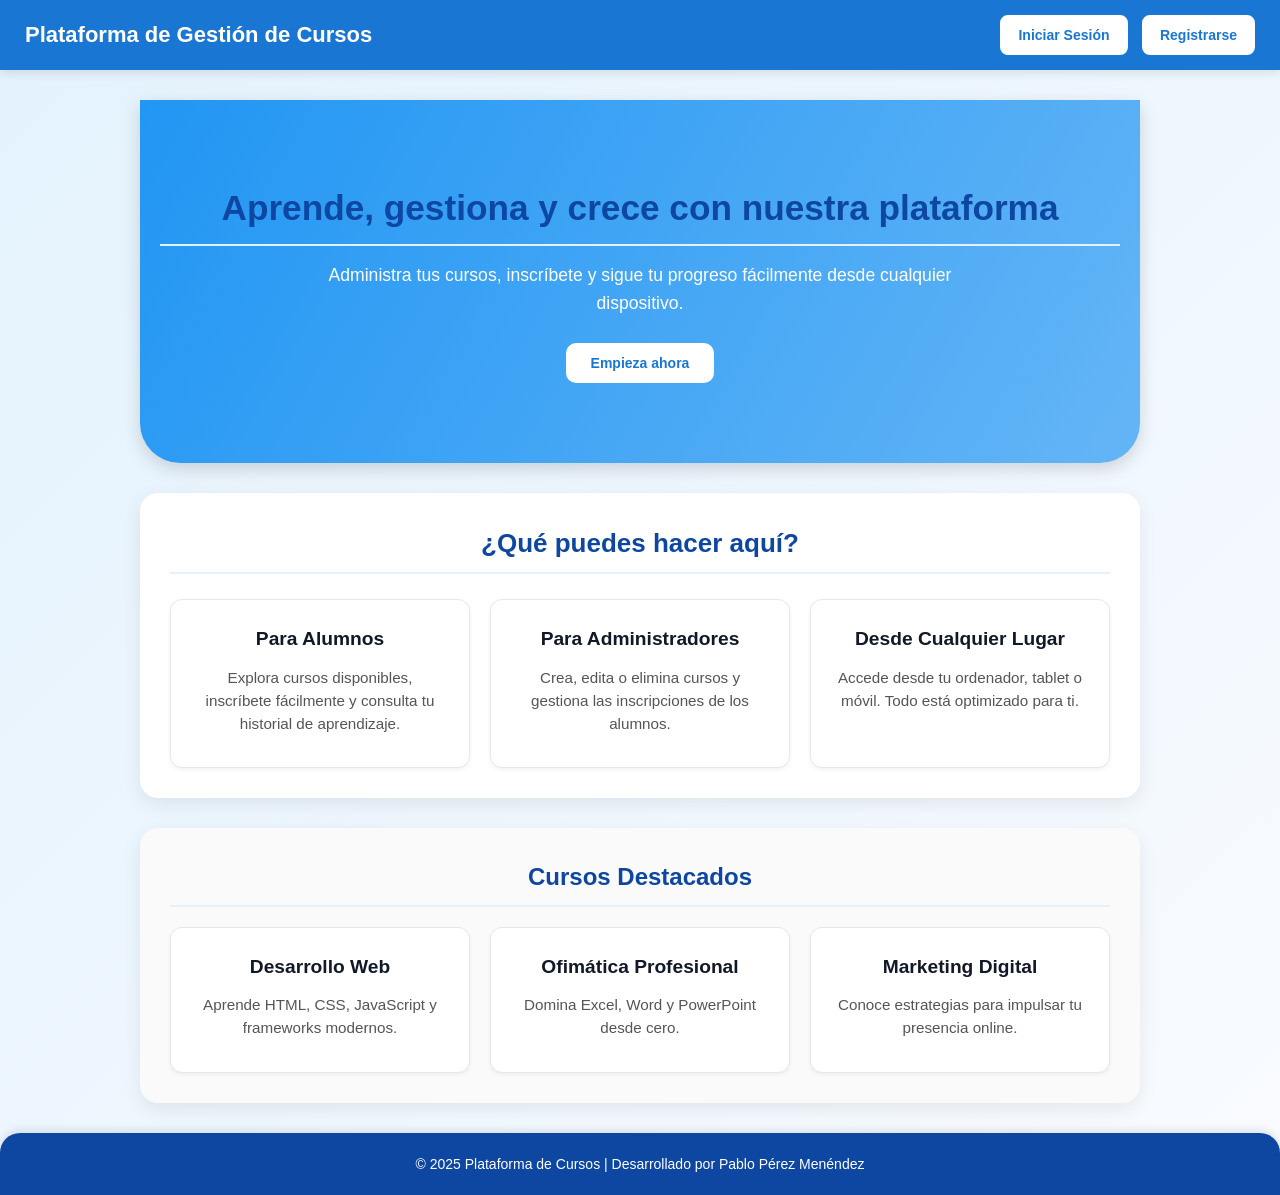
<file: PerezMenendezPablo_PII_Memoria/Codigo/frontend/index.html>
<!DOCTYPE html>
<html lang="es">
<head>
  <meta charset="UTF-8">
  <meta name="viewport" content="width=device-width, initial-scale=1.0">
  <title>Inicio - Plataforma Cursos</title>
  <link rel="stylesheet" href="assets/css/estilo.css">
</head>
<body>

  <header class="main-header">
    <h1>Plataforma de Gestión de Cursos</h1>
    <nav>
      <button class="btn-header" onclick="window.location.href='login.html'">Iniciar Sesión</button>
      <button class="btn-header" onclick="window.location.href='registro.html'">Registrarse</button>
    </nav>
  </header>

  <main>
    <section class="hero">
      <div class="hero-texto">
        <h2>Aprende, gestiona y crece con nuestra plataforma</h2>
        <p>Administra tus cursos, inscríbete y sigue tu progreso fácilmente desde cualquier dispositivo.</p>
        <button class="btn-cta" onclick="window.location.href='registro.html'">Empieza ahora</button>
      </div>
    </section>

    <section class="info">
      <h2>¿Qué puedes hacer aquí?</h2>
      <div class="card-container">
        <div class="card">
          <h3>Para Alumnos</h3>
          <p>Explora cursos disponibles, inscríbete fácilmente y consulta tu historial de aprendizaje.</p>
        </div>
        <div class="card">
          <h3>Para Administradores</h3>
          <p>Crea, edita o elimina cursos y gestiona las inscripciones de los alumnos.</p>
        </div>
        <div class="card">
          <h3>Desde Cualquier Lugar</h3>
          <p>Accede desde tu ordenador, tablet o móvil. Todo está optimizado para ti.</p>
        </div>
      </div>
    </section>

    <section class="destacados">
      <h2>Cursos Destacados</h2>
      <div class="card-container">
        <div class="card">
          <h3>Desarrollo Web</h3>
          <p>Aprende HTML, CSS, JavaScript y frameworks modernos.</p>
        </div>
        <div class="card">
          <h3>Ofimática Profesional</h3>
          <p>Domina Excel, Word y PowerPoint desde cero.</p>
        </div>
        <div class="card">
          <h3>Marketing Digital</h3>
          <p>Conoce estrategias para impulsar tu presencia online.</p>
        </div>
      </div>
    </section>
  </main>

  <footer>
    © 2025 Plataforma de Cursos | Desarrollado por Pablo Pérez Menéndez
  </footer>

</body>
</html>
</file>
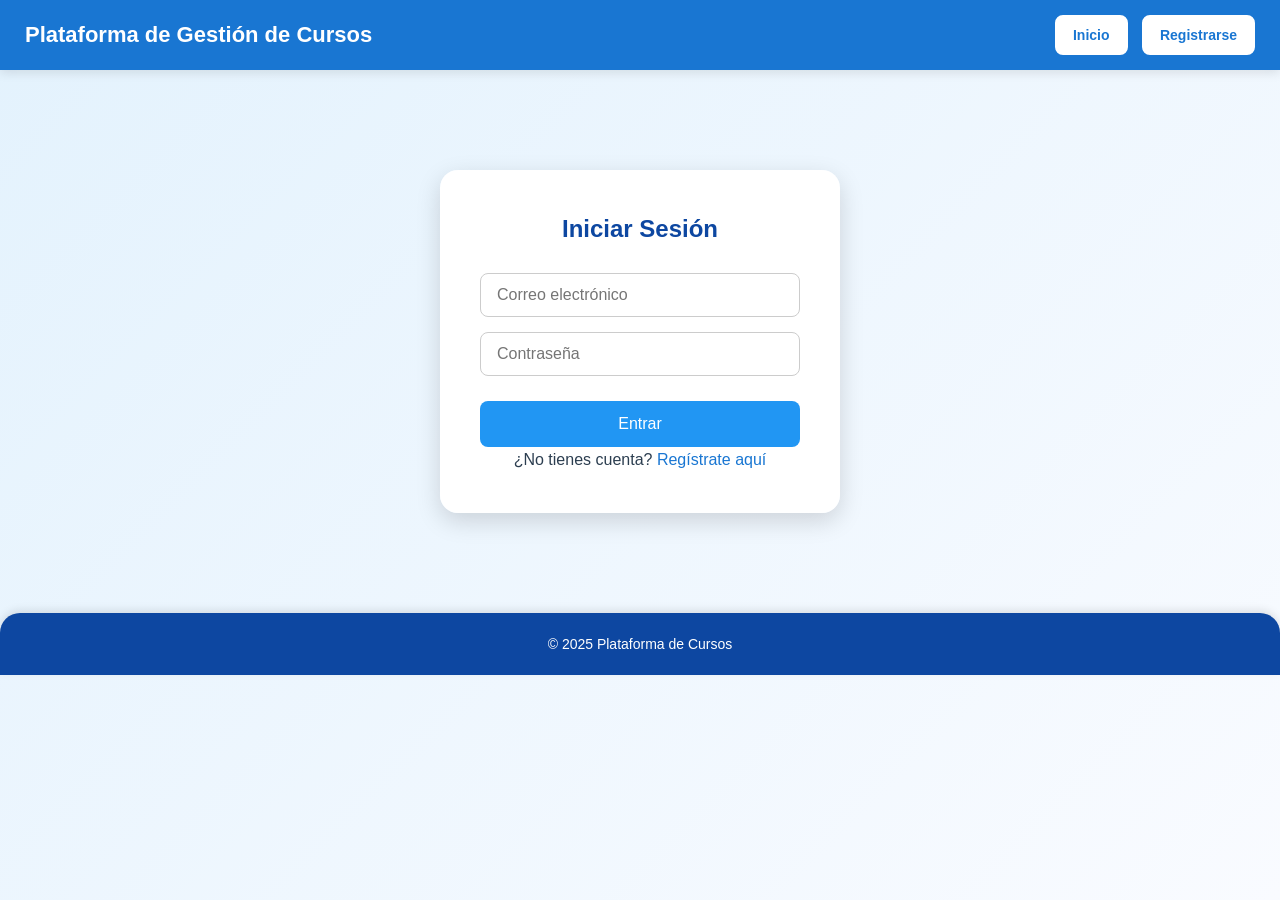
<file: PerezMenendezPablo_PII_Memoria/Codigo/frontend/login.html>
<!DOCTYPE html>
<html lang="es">
<head>
  <meta charset="UTF-8">
  <meta name="viewport" content="width=device-width, initial-scale=1.0">
  <title>Login - Plataforma Cursos</title>
  <link rel="stylesheet" href="assets/css/estilo.css">
</head>
<body>

  <header class="main-header">
    <h1>Plataforma de Gestión de Cursos</h1>
    <nav>
      <button class="btn-header" onclick="window.location.href='index.html'">Inicio</button>
      <button class="btn-header" onclick="window.location.href='registro.html'">Registrarse</button>
    </nav>
  </header>

  <div class="login-container">
    <h2>Iniciar Sesión</h2>
    <form id="loginForm">
      <input type="email" name="email" placeholder="Correo electrónico" required>
      <input type="password" name="password" placeholder="Contraseña" required>
      <button type="submit">Entrar</button>
    </form>
    <p id="msgError" style="color:red;"></p>
    <p>¿No tienes cuenta? <a href="registro.html">Regístrate aquí</a></p>
  </div>

  <footer>
    © 2025 Plataforma de Cursos
  </footer>

  <script>
    const form = document.getElementById('loginForm');

    form.addEventListener('submit', async (e) => {
      e.preventDefault();
      const formData = new FormData(form);
      formData.append('action', 'login'); 

      try {
        const res = await fetch('../backend/routes/routes.php', {
          method: 'POST',
          body: formData
        });

        const text = await res.text(); 
        let data;
        try {
          data = JSON.parse(text);
        } catch(err) {
          console.error('Respuesta no JSON:', text);
          document.getElementById('msgError').textContent = 'Error en el servidor';
          return;
        }

        if (data.status === 'ok') {
          sessionStorage.setItem('usuario', JSON.stringify({
            nombre: data.nombre,
            rol: data.rol,
            id_usuario: data.id_usuario
          }));

          if (data.rol === 'admin') {
            window.location.href = 'views/admin/admin_panel.html';
          } else {
            window.location.href = 'views/alumno/alumno_panel.html';
          }
        } else {
          document.getElementById('msgError').textContent = data.msg;
        }

      } catch(err) {
        console.error(err);
        document.getElementById('msgError').textContent = 'Error en la conexión al servidor';
      }
    });
  </script>
</body>
</html>
</file>
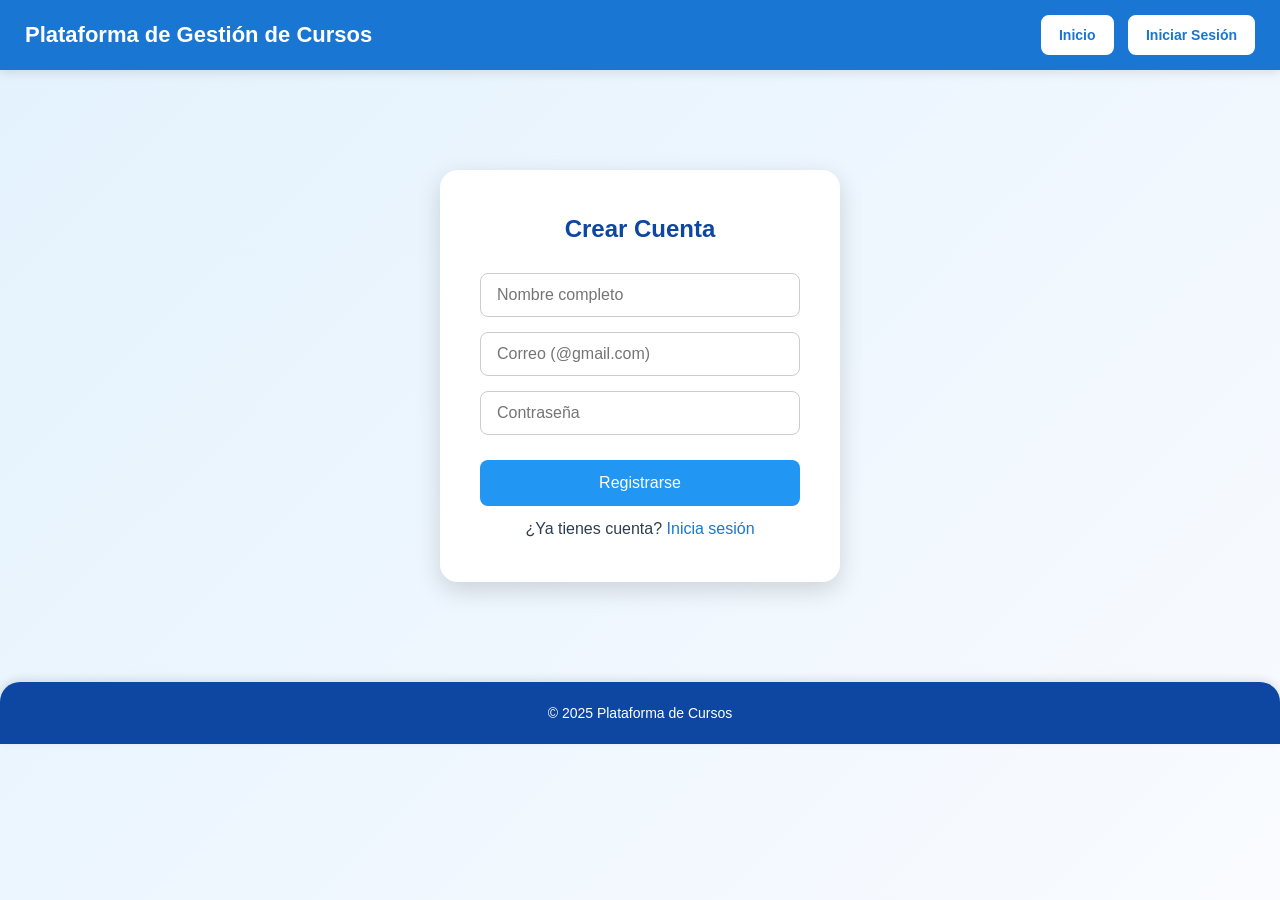
<file: PerezMenendezPablo_PII_Memoria/Codigo/frontend/registro.html>
<!DOCTYPE html>
<html lang="es">
<head>
  <meta charset="UTF-8" />
  <meta name="viewport" content="width=device-width, initial-scale=1.0" />
  <title>Registro - Plataforma Cursos</title>
  <link rel="stylesheet" href="assets/css/estilo.css" />
</head>

<body>
  <header class="main-header">
    <h1>Plataforma de Gestión de Cursos</h1>
    <nav>
      <button class="btn-header" onclick="window.location.href='index.html'">Inicio</button>
      <button class="btn-header" onclick="window.location.href='login.html'">Iniciar Sesión</button>
    </nav>
  </header>

  <div class="login-container">
    <h2>Crear Cuenta</h2>
    <form id="registroForm">
      <input type="text" name="nombre" placeholder="Nombre completo" required />
      <input type="email" name="email" placeholder="Correo (@gmail.com)" pattern=".+@gmail\.com" title="Solo correos @gmail.com" required />
      <input type="password" name="password" placeholder="Contraseña" required />
      <button type="submit">Registrarse</button>
    </form>
    <p id="msgRegistro" style="color:red; margin-top: 10px; font-weight: bold;"></p>
    <p>¿Ya tienes cuenta? <a href="login.html">Inicia sesión</a></p>
  </div>

  <footer>© 2025 Plataforma de Cursos</footer>

  <div id="modalExito" class="modal">
    <div class="modal-content" style="text-align: center;">
      <h3 style="color: #2e7d32;">¡Registro Exitoso!</h3>
      <p>Tu cuenta ha sido creada correctamente.</p>
      <p>Ya puedes iniciar sesión con tus datos.</p>
      <div class="accionesModal" style="justify-content: center;">
          <button onclick="redirigirLogin()">Ir al Login</button>
      </div>
    </div>
  </div>

  <script>
    const form = document.getElementById('registroForm');
    const modalExito = document.getElementById('modalExito');
    const msgRegistro = document.getElementById('msgRegistro');

    form.addEventListener('submit', async (e) => {
      e.preventDefault();
      const formData = new FormData(form);
      formData.append('action', 'registro');

      msgRegistro.textContent = 'Procesando...'; 
      msgRegistro.style.color = 'blue';

      try {
        const res = await fetch('../backend/routes/routes.php', {
          method: 'POST',
          body: formData,
        });
        
        const data = await res.json();

        if (data.status === 'ok') {
          msgRegistro.textContent = ''; 
          modalExito.classList.add('show');
        } else {
          msgRegistro.style.color = 'red';
          msgRegistro.textContent = data.msg;
        }
      } catch (err) {
        console.error(err);
        msgRegistro.style.color = 'red';
        msgRegistro.textContent = 'Error de conexión con el servidor.';
      }
    });

    function redirigirLogin() {
      window.location.href = 'login.html';
    }
  </script>
</body>
</html>
</file>
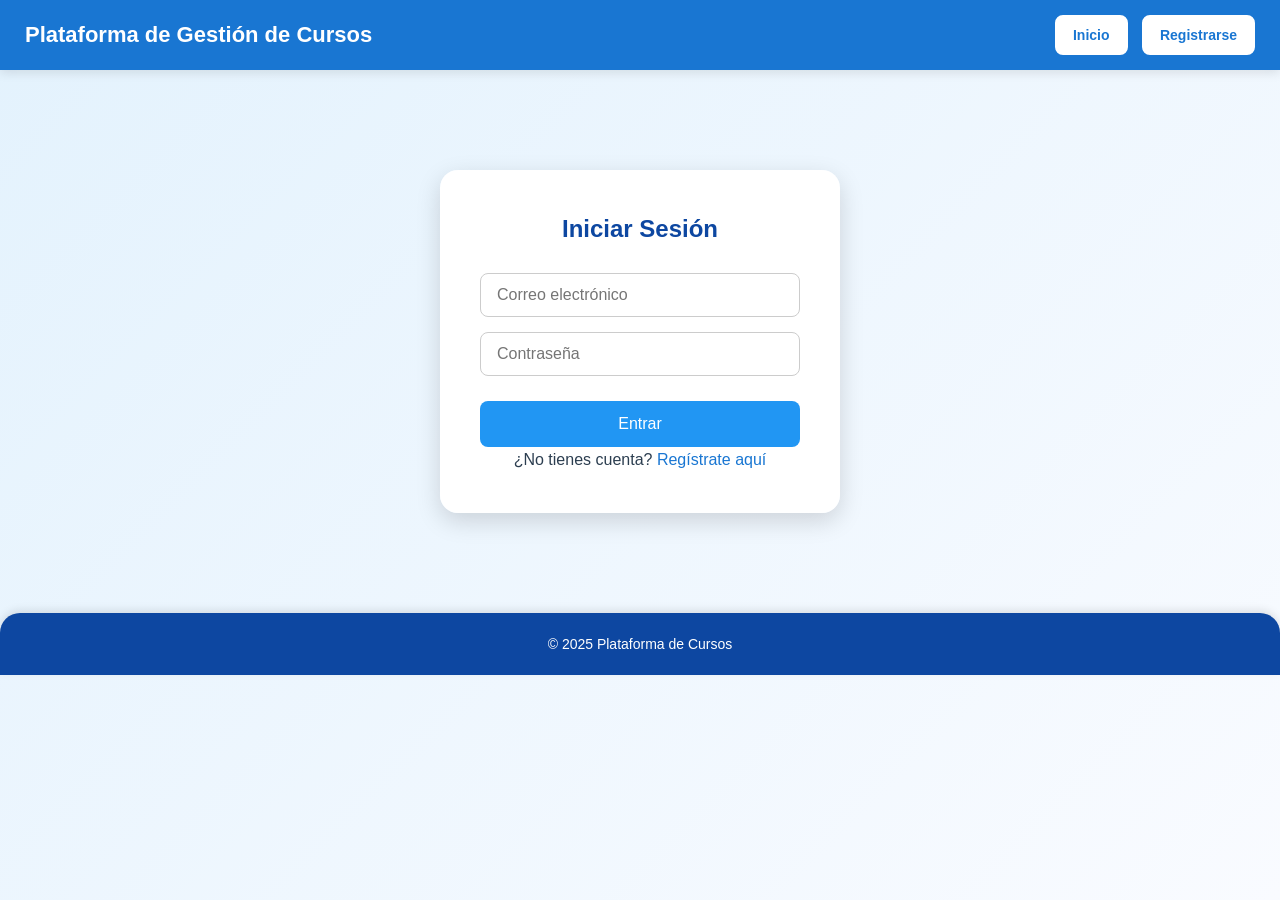
<file: PerezMenendezPablo_PII_Memoria/Codigo/frontend/views/admin/admin_panel.html>
<!DOCTYPE html>
<html lang="es">
<head>
<meta charset="UTF-8">
<meta name="viewport" content="width=device-width, initial-scale=1.0">
<title>Panel Administrador - Plataforma Cursos</title>
<link rel="stylesheet" href="../../assets/css/estilo.css">
</head>
<body>

<header>
    <h1 id="bienvenida">Bienvenido</h1>
    <button onclick="logout()">Cerrar sesión</button>
</header>

<section class="dashboard-resumen">
    <div class="card-resumen">
        <h3>Total Cursos</h3>
        <p id="totalCursos">...</p>
    </div>
    <div class="card-resumen">
        <h3>Inscripciones Activas</h3>
        <p id="totalInscripciones">...</p>
    </div>
</section>

<section>
    <h2>Gestión de Cursos</h2>
    <div class="buscador">
        <input type="text" id="buscarCursosAdmin" placeholder="Buscar cursos por título..." oninput="cargarCursosAdmin()">
        <select id="filtroEstadoCurso" onchange="cargarCursosAdmin()">
            <option value="todos">Todos</option>
            <option value="activo">Activo</option>
            <option value="inactivo">Inactivo</option>
            <option value="finalizado">Finalizado</option>
        </select>
        <button id="btnNuevoCurso">+ Nuevo Curso</button>
    </div>

    <table id="tablaCursosAdmin">
        <thead>
            <tr>
                <th>Título</th>
                <th>Descripción</th>
                <th>Inicio</th>
                <th>Fin</th>
                <th>Aforo</th> <th>Estado</th>
                <th>Acciones</th>
            </tr>
        </thead>
        <tbody></tbody>
    </table>

    <div class="card-container" id="cardCursosAdmin"></div>
</section>

<section>
    <h2>Inscripciones de Alumnos</h2>
    <div class="buscador">
        <input type="text" id="buscarInscripciones" placeholder="Buscar alumno..." oninput="cargarInscripcionesAdmin()">
        <select id="filtroEstadoAlumno" onchange="cargarInscripcionesAdmin()">
            <option value="todos">Todos</option>
            <option value="activo">Activo</option>
            <option value="baja">Baja</option>
        </select>
    </div>

    <table id="tablaInscripcionesAdmin">
        <thead>
            <tr>
                <th>Alumno</th>
                <th>Curso</th>
                <th>Estado</th>
                <th>Acción</th>
            </tr>
        </thead>
        <tbody></tbody>
    </table>

    <div class="card-container" id="cardInscripcionesAdmin"></div>
</section>

<div id="modalCurso" class="modal">
    <div class="modal-content">
        <h3 id="modalTitulo">Nuevo Curso</h3>
        <form id="formCurso">
            <input type="hidden" id="cursoId" name="cursoId">
            
            <label>Título:</label>
            <input type="text" id="tituloCurso" name="tituloCurso" required>
            
            <label>Descripción:</label>
            <textarea id="descripcionCurso" name="descripcionCurso" required></textarea>
            
            <label>Fecha inicio:</label>
            <input type="date" id="fechaInicioCurso" name="fechaInicioCurso" required>
            
            <label>Fecha fin:</label>
            <input type="date" id="fechaFinCurso" name="fechaFinCurso" required>
            
            <label>Plazas Máximas:</label>
            <input type="number" id="plazasCurso" name="plazas" min="1" value="20" required>
            
            <div class="accionesModal">
                <button type="submit">Guardar</button>
                <button type="button" onclick="cerrarModal()">Cancelar</button>
            </div>
        </form>
    </div>
</div>

<div id="modalConfirm" class="modal">
  <div class="modal-content">
    <p id="mensajeConfirm">¿Estás seguro?</p>
    <div class="accionesModal">
      <button id="btnConfirmSi">Sí</button>
      <button onclick="cerrarConfirmModal()">Cancelar</button>
    </div>
  </div>
</div>

<div id="toastContainer"></div>

<script src="../../assets/js/admin.js"></script>
</body>
</html>
</file>
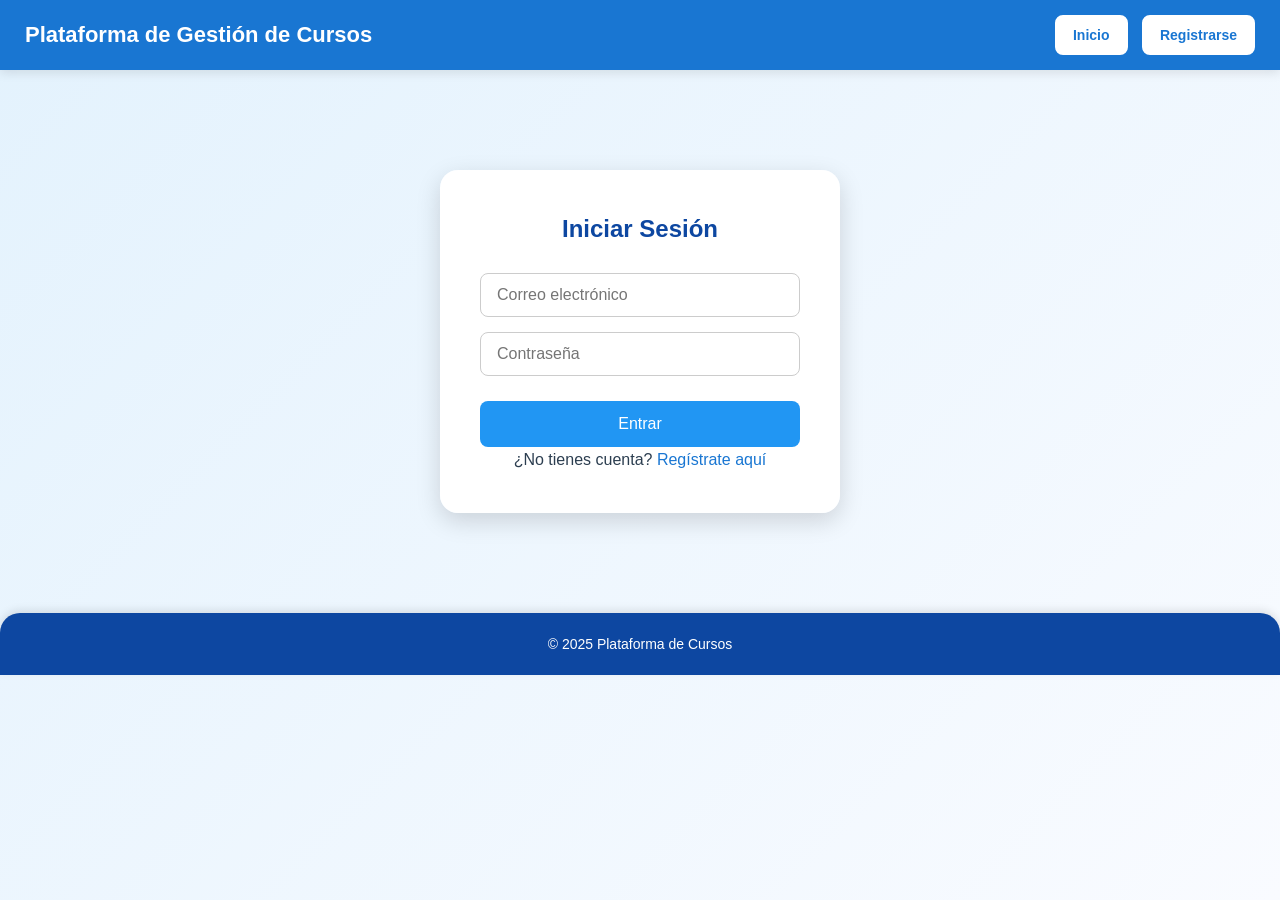
<file: PerezMenendezPablo_PII_Memoria/Codigo/frontend/views/alumno/alumno_panel.html>
<!DOCTYPE html>
<html lang="es">
<head>
<meta charset="UTF-8">
<meta name="viewport" content="width=device-width, initial-scale=1.0">
<title>Panel Alumno - Plataforma Cursos</title>
<link rel="stylesheet" href="../../assets/css/estilo.css">
</head>
<body>
<header>
    <h1 id="bienvenida"></h1>
    <button onclick="logout()">Cerrar sesión</button>
</header>

<section>
    <h2>Cursos Disponibles</h2>
    <div class="buscador">
        <input type="text" id="buscarCursos" placeholder="Buscar cursos por nombre..." oninput="cargarCursosAlumno()">
    </div>

    <table id="tablaCursosAlumno">
        <thead>
            <tr>
                <th>Título</th>
                <th>Descripción</th>
                <th>Inicio</th>
                <th>Fin</th>
                <th>Estado</th>
                <th>Acción</th>
            </tr>
        </thead>
        <tbody></tbody>
    </table>

    <div class="card-container" id="cardCursosAlumno"></div>
</section>

<section>
    <h2>Historial de Cursos</h2>
    <div class="buscador">
        <select id="filtroEstadoHistorial" onchange="cargarHistorial()">
            <option value="todos">Todos</option>
            <option value="activo">Activo</option>
            <option value="baja">Baja</option>
            <option value="finalizado">Finalizado</option>
        </select>
    </div>

    <table id="tablaHistorialAlumno">
        <thead>
            <tr>
                <th>Título</th>
                <th>Descripción</th>
                <th>Inicio</th>
                <th>Fin</th>
                <th>Estado</th>
            </tr>
        </thead>
        <tbody></tbody>
    </table>

    <div class="card-container" id="cardHistorialAlumno"></div>
</section>

<div id="modalConfirm" class="modal">
  <div class="modal-content">
    <p id="mensajeConfirm">¿Estás seguro?</p>
    <div class="accionesModal">
      <button id="btnConfirmSi">Sí</button>
      <button onclick="cerrarConfirmModal()">Cancelar</button>
    </div>
  </div>
</div>

<div id="toast" class="toast"></div>

<script src="../../assets/js/alumno.js"></script>
</body>
</html>
</file>
<file: PerezMenendezPablo_PII_Memoria/Codigo/frontend/assets/css/estilo.css>
/* General */
* {
  margin: 0;
  padding: 0;
  box-sizing: border-box;
  font-family: "Poppins", sans-serif;
}

body {
  background: linear-gradient(135deg, #e3f2fd, #f9fbff);
  color: #2c3e50;
  line-height: 1.6;
  min-height: 100vh;
  animation: fadeIn 0.6s ease-in-out;
}

/* Animaciones */
@keyframes fadeIn {
  from { opacity: 0; transform: translateY(10px); }
  to { opacity: 1; transform: translateY(0); }
}

/* Encabezado */
header {
  background-color: #1976d2;
  color: #fff;
  padding: 15px 25px;
  display: flex;
  justify-content: space-between;
  align-items: center;
  box-shadow: 0 3px 10px rgba(0, 0, 0, 0.1);
  position: sticky;
  top: 0;
  z-index: 1000;
}

header h1 {
  font-size: 22px;
  font-weight: 600;
}

header button {
  background-color: #e53935;
  border: none;
  padding: 10px 18px;
  color: #fff;
  border-radius: 8px;
  cursor: pointer;
  transition: all 0.3s ease;
  font-weight: 500;
}

header button:hover {
  background-color: #c62828;
  transform: scale(1.05);
}

/* Botones Header*/
header nav button {
  background-color: #fff;
  color: #1976d2;
  font-weight: 600;
  border: 2px solid #fff;
  padding: 10px 16px;
  border-radius: 8px;
  margin-left: 10px;
  transition: all 0.3s ease;
}

header nav button:hover {
  background-color: #e3f2fd;
  color: #0d47a1;
  transform: translateY(-2px);
}

/* Pie de pagina */
footer {
  text-align: center;
  background-color: #0d47a1;
  color: white;
  padding: 20px;
  font-size: 14px;
  position: relative;
  bottom: 0;
  width: 100%;
  border-radius: 20px 20px 0 0;
  box-shadow: 0 -3px 8px rgba(0,0,0,0.1);
  margin-top: auto;
}

/* Secciones */
section {
  background-color: #fff;
  margin: 30px auto;
  padding: 30px;
  border-radius: 18px;
  box-shadow: 0 6px 20px rgba(0, 0, 0, 0.08);
  max-width: 1000px;
  transition: transform 0.3s ease, box-shadow 0.3s ease;
}

section:hover {
  transform: translateY(-3px);
  box-shadow: 0 8px 24px rgba(0, 0, 0, 0.1);
}

section h2 {
  font-size: 24px;
  margin-bottom: 20px;
  color: #0d47a1;
  border-bottom: 2px solid #e3f2fd;
  padding-bottom: 8px;
}

/* Tablas */
table {
  width: 100%;
  border-collapse: collapse;
  margin-bottom: 20px;
  border-radius: 10px;
  overflow: hidden;
}

table th, table td {
  padding: 14px;
  text-align: left;
  border-bottom: 1px solid #eee;
}

table th {
  background-color: #1976d2;
  color: #fff;
  font-weight: 600;
  letter-spacing: 0.5px;
}

table tr:nth-child(even) {
  background-color: #f9f9f9;
}

table tr:hover {
  background-color: #e3f2fd;
  transition: background-color 0.3s ease;
}

/* Botones Generales */
button {
  background-color: #2196f3;
  color: white;
  border: none;
  padding: 10px 18px;
  border-radius: 8px;
  cursor: pointer;
  transition: all 0.3s ease;
  font-size: 14px;
  font-weight: 500;
}

button:hover {
  background-color: #1565c0;
  transform: translateY(-2px);
  box-shadow: 0 4px 10px rgba(0,0,0,0.15);
}

/* Inputs y Selects */
input, select, textarea {
  padding: 12px 16px; 
  border: 1px solid #ccc;
  border-radius: 8px;
  margin-right: 0;
  margin-bottom: 15px; 
  width: 100%; 
  font-size: 1rem;
  transition: all 0.3s ease;
}

.buscador input, .buscador select {
    width: auto;
    margin-right: 10px;
    margin-bottom: 0;
}

input:focus, select:focus, textarea:focus {
  border-color: #2196f3;
  box-shadow: 0 0 0 3px rgba(33, 150, 243, 0.2); /* Anillo de foco moderno */
  outline: none;
}

/* Tarjetas */
.card-container {
  display: grid;
  grid-template-columns: repeat(auto-fill, minmax(260px, 1fr));
  gap: 20px;
  margin-top: 20px;
}

.card {
  background: #fff;
  border-radius: 12px;
  border: 1px solid #e5e7eb;
  box-shadow: 0 2px 4px rgba(0,0,0,0.05);
  padding: 24px;
  transition: transform 0.3s cubic-bezier(0.4, 0, 0.2, 1), box-shadow 0.3s cubic-bezier(0.4, 0, 0.2, 1);
  display: flex;
  flex-direction: column;
  height: 100%;
}

.card:hover {
  transform: translateY(-4px);
  box-shadow: 0 12px 20px rgba(0,0,0,0.1);
  border-color: #2196f3;
}

.card h3 {
  color: #111827; 
  margin-bottom: 12px;
  font-size: 1.2rem;
  font-weight: 700;
}

.card p {
  margin-bottom: 8px;
  font-size: 0.95rem;
  color: #555;
  line-height: 1.5;
  flex-grow: 1; 
}

.card .acciones-card {
  margin-top: 15px;
  display: flex;
  flex-wrap: wrap;
  justify-content: center;
  gap: 10px;
}

/* Login/Registro */
.login-container {
  width: 100%;
  max-width: 400px;
  background: rgba(255,255,255,0.98);
  padding: 40px;
  margin: 100px auto;
  border-radius: 18px;
  box-shadow: 0 8px 24px rgba(0,0,0,0.15);
  text-align: center;
  animation: fadeIn 0.8s ease;
}

.login-container h2 {
  margin-bottom: 25px;
  color: #0d47a1;
  font-weight: 600;
}

.login-container button {
  width: 100%;
  margin-top: 10px;
  padding: 14px;
  font-size: 16px;
}

.login-container a {
  color: #1976d2;
  text-decoration: none;
  font-weight: 500;
  transition: color 0.3s;
}

.login-container a:hover {
  color: #0d47a1;
  text-decoration: underline;
}

/* Estilos Index */
.hero {
  background: linear-gradient(120deg, #2196f3, #64b5f6);
  color: #fff;
  text-align: center;
  padding: 80px 20px;
  border-radius: 0 0 40px 40px;
  box-shadow: 0 6px 18px rgba(0,0,0,0.15);
}

.hero-texto h2 {
  font-size: 2.2rem;
  margin-bottom: 15px;
  font-weight: 600;
}

.hero-texto p {
  font-size: 1.1rem;
  margin-bottom: 25px;
  max-width: 700px;
  margin-left: auto;
  margin-right: auto;
  line-height: 1.6;
}

.btn-cta {
  background-color: #fff;
  color: #1976d2;
  padding: 12px 25px;
  border-radius: 10px;
  border: none;
  font-weight: 600;
  cursor: pointer;
  transition: all 0.3s ease;
}

.btn-cta:hover {
  background-color: #e3f2fd;
  transform: translateY(-3px);
}

.info {
  background: #fff;
  text-align: center;
}

.info h2 {
  color: #0d47a1;
  font-size: 26px;
  margin-bottom: 25px;
}

.destacados {
  background-color: #fafafa;
  text-align: center;
}

/* Botones accion */
.acciones-card button,
td button {
  padding: 8px 14px;
  border: none;
  border-radius: 8px;
  cursor: pointer;
  font-size: 13px;
  font-weight: 500;
  transition: all 0.3s ease;
  min-width: 90px;
}

.acciones-card button:nth-child(1),
td button:nth-child(1) {
  background-color: #1976d2; 
  color: white;
}

.acciones-card button:nth-child(2),
td button:nth-child(2) {
  background-color: #e53935;
  color: white;
}

.acciones-card button:nth-child(3),
td button:nth-child(3) {
  background-color: #fdd835;
  color: #222;
}

/* Modales */
.modal {
  position: fixed;
  top: 0; left: 0;
  width: 100%; height: 100%;
  background: rgba(0,0,0,0.5); 
  backdrop-filter: blur(4px);   
  display: none;               
  justify-content: center;
  align-items: center;
  z-index: 2000;
  overflow-y: auto;
  padding: 20px;
  opacity: 0;
  transition: opacity 0.3s ease;
}

.modal.show {
  display: flex;
  opacity: 1;
}

.modal-content {
  background: #fff;
  padding: 32px;
  border-radius: 16px;
  text-align: left;
  max-width: 600px;
  width: 100%;
  box-shadow: 0 20px 25px -5px rgba(0,0,0,0.1), 0 10px 10px -5px rgba(0,0,0,0.04);
  transform: scale(0.95);
  transition: transform 0.3s cubic-bezier(0.4, 0, 0.2, 1);
}

.modal.show .modal-content {
  transform: scale(1);
}

.modal-content h3 {
    margin-top: 0;
    color: #1976d2;
    margin-bottom: 20px;
}

.accionesModal {
  display: flex;
  justify-content: flex-end; 
  gap: 12px;
  margin-top: 20px;
  flex-wrap: wrap;
}

.accionesModal button {
  padding: 10px 20px;
  border-radius: 8px;
  cursor: pointer;
}

/* Toast */
.toast {
  position: fixed;
  bottom: 30px;
  right: 30px;
  background: #1976d2;
  color: #fff;
  padding: 14px 22px;
  border-radius: 8px;
  font-weight: 500;
  opacity: 0;
  transform: translateY(20px);
  transition: all 0.3s ease;
  z-index: 3000;
  box-shadow: 0 4px 12px rgba(0,0,0,0.15);
}

.toast.show, .toast.visible { 
    opacity: 1; 
    transform: translateY(0); 
}
.toast.success { background: #4caf50; }
.toast.error { background: #e53935; }

.dashboard-resumen {
    display: flex;
    gap: 20px;
    margin-bottom: 20px;
    justify-content: center;
    flex-wrap: wrap;
}
.card-resumen {
    background: white;
    padding: 20px;
    border-radius: 12px;
    box-shadow: 0 4px 8px rgba(0,0,0,0.05);
    text-align: center;
    min-width: 150px;
    border: 1px solid #e5e7eb;
}
.card-resumen h3 { color: #1976d2; font-size: 1.1rem; margin-bottom: 5px; }
.card-resumen p { font-size: 1.8rem; font-weight: 700; color: #333; margin: 0; }

/* Mensaje baja */
.mensaje-baja {
  display: inline-block;
  color: #e53935;
  font-weight: 600;
  text-align: center;
  padding: 6px 12px;
  border-radius: 6px;
  background-color: #ffe5e5;
  font-size: 13px;
  border: 1px solid #ffcdd2;
}

.oculto {
  display: none !important;
}

/* Responsive */
@media screen and (max-width: 768px) {
  .card-container {
    grid-template-columns: 1fr;
  }

  .accionesModal {
    justify-content: center;
  }
  
  .accionesModal button {
    width: 100%;
    margin-bottom: 8px;
  }
  
  header {
      flex-direction: column;
      gap: 10px;
      text-align: center;
  }
  
  .buscador {
      flex-direction: column;
      align-items: stretch;
  }
  
  .buscador input, .buscador select {
      margin-right: 0;
  }
}

@media screen and (max-width: 600px) {
  td button, .acciones-card button {
    min-width: 100%;
    font-size: 12px;
    padding: 10px;
  }
}
</file>
